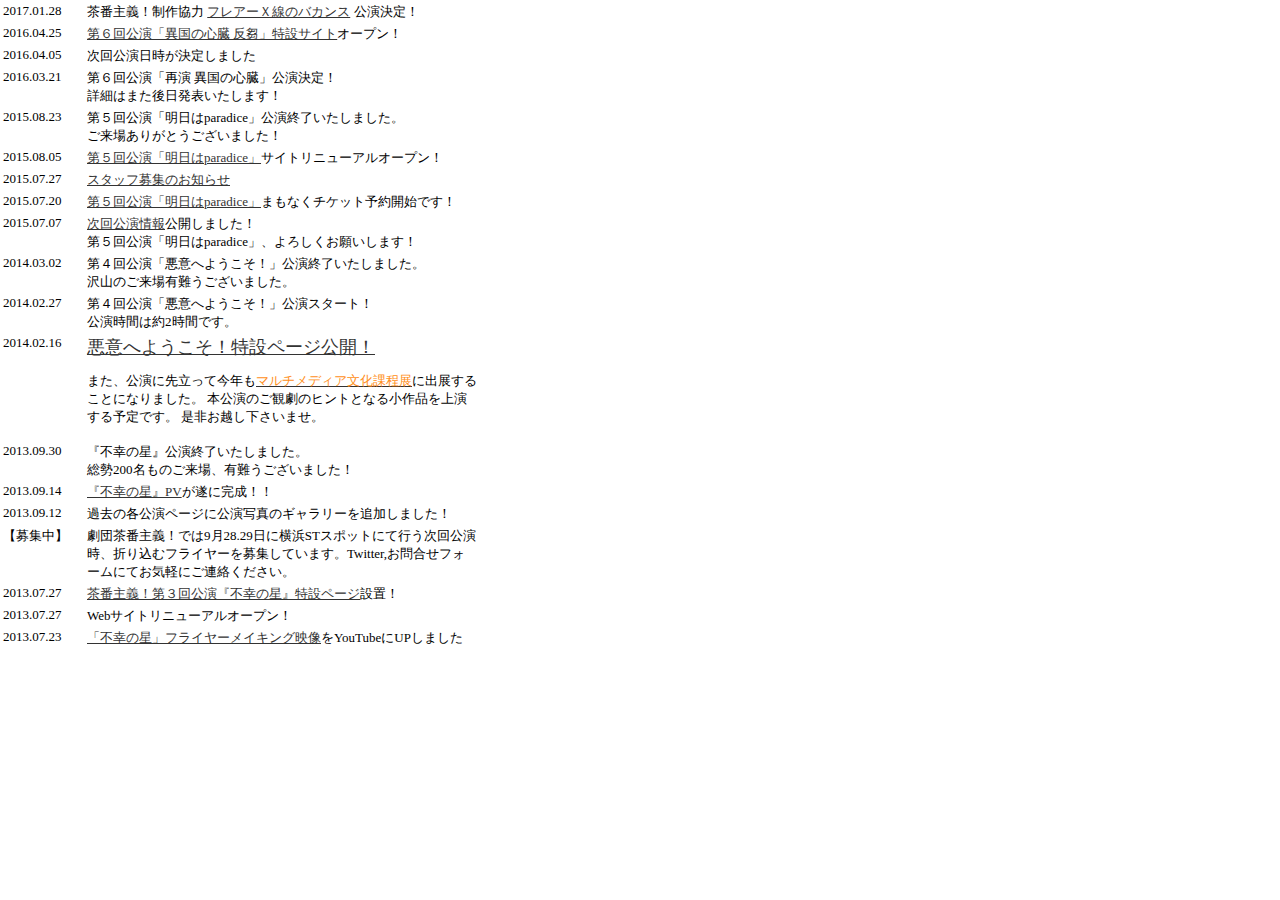
<file: new.html>
<!DOCTYPE html>
<html lang="ja">
<head>
<meta charset="utf-8">
<meta name="viewport" content="width=device-width, initial-scale=1.0, minimum-scale=1.0, maximum-scale=1.0, user-scalable=no">
<title>「明日はparadice」ー劇団茶番主義！</title>
<meta name="description" content="「劇団茶番主義！」は、メディア理論を学ぶ横浜国立大学の学生と美術を実践的に学ぶ武蔵野美術大学の学生とが集まり立ち上げた劇団です。毎年、演劇や映像作品の公演を行っています。">
<meta name="keywords" content="茶番主義！,チャバニズム！,chabanism!,横浜国立大学,武蔵野美術大学,横国,武美,演劇,劇団,神奈川">
<meta http-equiv=”Pragma” content=”no-cache”>
<style type="text/css">
 <!--
.text	{
		text-align : left;
		font-size : 11;
		font-family: Meiryo;
}

body { overflow-x: hidden;
		margin : 0px;
		font-size: small;

		scrollbar-face-color: #ffffff;       /* 表面の色 */
 		scrollbar-3dlight-color: #cccccc;    /* 左端と上端の色 */
  		scrollbar-highlight-color: #ffffff;  /* ハイライトの色 */
 	 	scrollbar-shadow-color: #ffffff;     /* 影の色 */
 	 	scrollbar-darkshadow-color: #cccccc; /* 右端と下端 */
  		scrollbar-arrow-color: #cccccc;      /* 矢印の色 */
  		scrollbar-track-color: #ffffff;      /* バーの背景の色 */
		}

A:link  {
		color: #333333;    /* リンク */
		font-family: Meiryo;
	}
A:active  {
		color: #333333;    /* リンク */
		font-family: Meiryo;
	}
A:visited  {
		color: #333333;    /* リンク */
		font-family: Meiryo;
	}
A:hover  {
		color: #333333;    /* リンク */
		font-family: Meiryo;
	}
 -->
 </style>


</head>
<body>

<table class="text" width="480">
<tr valign="top"><td width="80">2017.01.28</td><td>茶番主義！制作協力 <a href="http://chabanism.chakin.com/page2-jikai.html" target="_parent">フレアーＸ線のバカンス</a> 公演決定！</td></tr>
<tr valign="top"><td width="80">2016.04.25</td><td><a href="http://chabanism.chakin.com/special/ikoku_re/ikoku_re.html" target="_parent">第６回公演「異国の心臓 反芻」特設サイト</a>オープン！</td></tr>
<tr valign="top"><td width="80">2016.04.05</td><td>次回公演日時が決定しました<br>
<tr valign="top"><td width="80">2016.03.21</td><td>第６回公演「再演 異国の心臓」公演決定！<br />詳細はまた後日発表いたします！</td></tr>
<tr valign="top"><td width="80">2015.08.23</td><td>第５回公演「明日はparadice」公演終了いたしました。<br />ご来場ありがとうございました！</td></tr>
<tr valign="top"><td width="80">2015.08.05</td><td><a href="http://chabanism.chakin.com/special/paradise/paradise.html" target="_blank">第５回公演「明日はparadice」</a>サイトリニューアルオープン！</td></tr>
<tr valign="top"><td width="80">2015.07.27</td><td><a href="http://chabanism.chakin.com/special/paradise/paradise_recruit.html" target="_blank">スタッフ募集のお知らせ</a></td></tr>
<tr valign="top"><td width="80">2015.07.20</td><td><a href="http://chabanism.chakin.com/special/paradise/paradise.html" target="_blank">第５回公演「明日はparadice」</a>まもなくチケット予約開始です！</td></tr>
<tr valign="top"><td width="80">2015.07.07</td><td><a href="http://chabanism.chakin.com/page2-jikai.html" target="_blank">次回公演情報</a>公開しました！<br />
  第５回公演「明日はparadice」、よろしくお願いします！</td></tr>
<tr valign="top"><td width="80">2014.03.02</td><td>第４回公演「悪意へようこそ！」公演終了いたしました。<br>沢山のご来場有難うございました。</td></tr>
<tr valign="top"><td width="80">2014.02.27</td><td>第４回公演「悪意へようこそ！」公演スタート！<br>公演時間は約2時間です。</td></tr>
<tr valign="top"><td width="80">2014.02.16</td><td><font size="+1" color="#DF334E"><a href="http://chabanism.chakin.com/youkoso/youkoso.html" target="_top">悪意へようこそ！特設ページ公開！</a></font><br>
													<p style="size:-1">また、公演に先立って今年も<a href="http://mmcs.edhs.ynu.ac.jp/multen2014/" target="_blank"><font color="#FF8F22">マルチメディア文化課程展</font></a>に出展することになりました。
													本公演のご観劇のヒントとなる小作品を上演する予定です。
													是非お越し下さいませ。</p>
</td></tr>
<tr valign="top"><td width="80">2013.09.30</td><td>『不幸の星』公演終了いたしました。<br>総勢200名ものご来場、有難うございました！</td></tr>
<tr valign="top"><td width="80">2013.09.14</td><td><a href="http://www.youtube.com/watch?v=StM-QEeVL1Y&feature=player_detailpage" target="_blank">『不幸の星』PV</a>が遂に完成！！</td></tr>
<tr valign="top"><td width="80">2013.09.12</td><td>過去の各公演ページに公演写真のギャラリーを追加しました！</td></tr>
<tr valign="top"><td width="80">【募集中】</td><td>劇団茶番主義！では9月28.29日に横浜STスポットにて行う次回公演時、折り込むフライヤーを募集しています。Twitter,お問合せフォームにてお気軽にご連絡ください。</td></tr>
<tr valign="top"><td width="80">2013.07.27</td><td><a href="hukounohoshi/hukounohoshi.html" target="_blank">茶番主義！第３回公演『不幸の星』特設ページ</a>設置！</td></tr>
<tr valign="top"><td width="80">2013.07.27</td><td>Webサイトリニューアルオープン！</td></tr>
<tr valign="top"><td width="80">2013.07.23</td><td><a href="http://www.youtube.com/watch?v=HuVbUxaQj5A&feature=youtu.be" target="_blank">「不幸の星」フライヤーメイキング映像</a>をYouTubeにUPしました</td></tr>
</table>



</body>
</file>
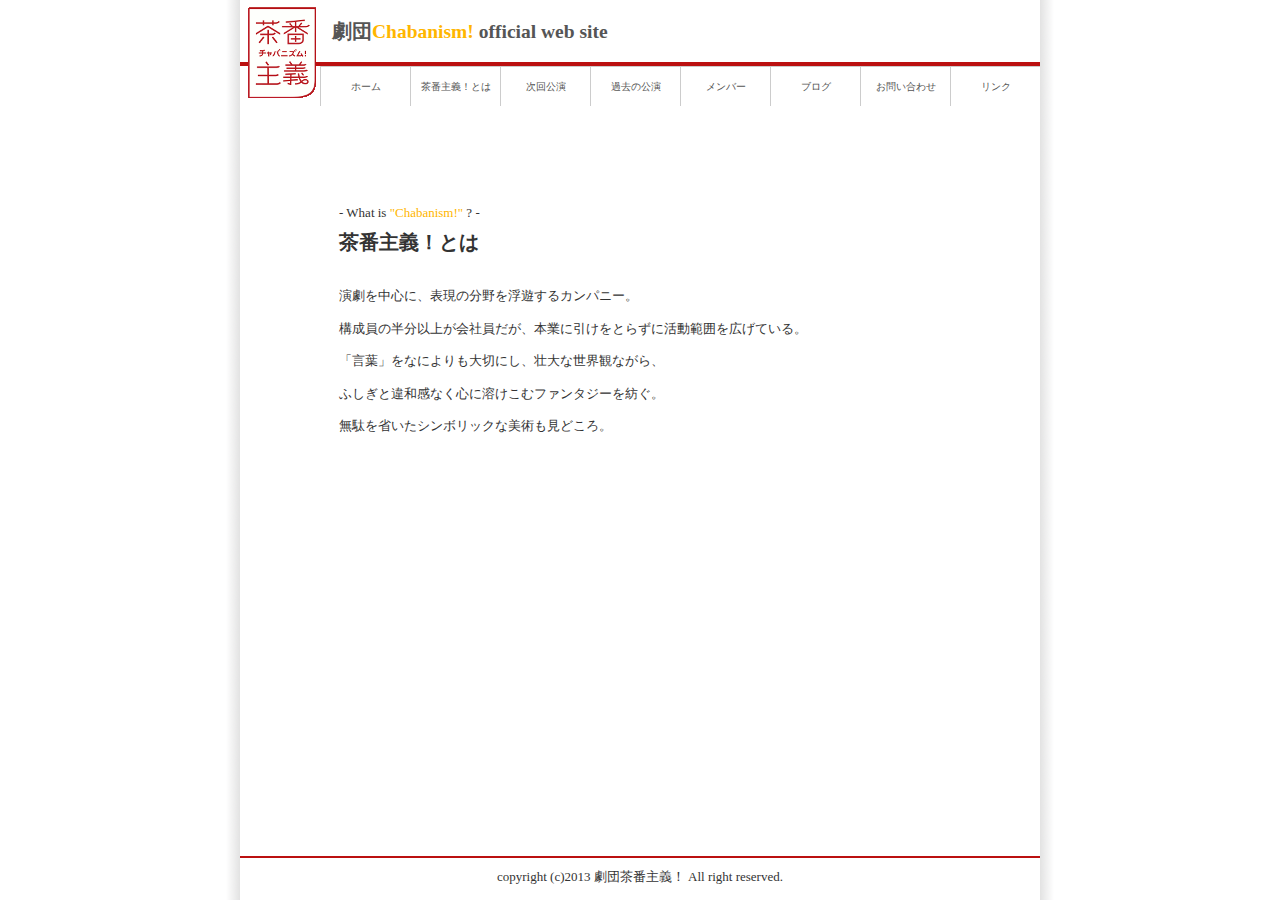
<file: page1-chabantoha.html>
<!DOCTYPE html>
<html lang="ja">
<head>
<meta charset="utf-8">
<title>茶番主義！とは</title>
<meta name="description" content="">
<meta name="keywords" content="">
<link rel="shortcut icon" href="img/favicon.ico">
<link rel="stylesheet" type="text/css" href="style2.css" />
<style type="text/css">
 <!--
.wrapper {
  position:rerative;
}
.height100 {
  height: 100%;
}
#footer {
	position:absolute;
  bottom:0px;
}
</style>
</head>
<body>

<div id="container">
<div id="header">
<h1 class="moji">劇団<span style="color:#FFB600">Chabanism!</span> official web site</h1>
</div>

<div class="wrapper">
  <div id="logo">
  <a href="http://chabanism.chakin.com/">
  <img src="img/chaban_logo_002.gif" width="80" height="101"  hspace="2" align="left">
  </a>
  </div>
  <div id="menu2">
  	<ul>
  	  <li><a href="http://chabanism.chakin.com/">ホーム</a></li>
  	  <li><a href="page1-chabantoha.html">茶番主義！とは</a></li>
  	  <li><a href="page2-jikai.html">次回公演</a></li>
  	  <li><a href="page3-kako.html">過去の公演</a></li>
  	  <li><a href="page4-member.html">メンバー</a></li>
  	  <li><a href=" http://chabablog.kakuren-bo.com/" target="_blank">ブログ</a></li>
  	  <li><a href="page5-otoiawase.html">お問い合わせ</a></li>
  	  <li><a href="page6-link.html">リンク</a></li>
  	</ul>
  </div>
  <div id="main" class="height100">
    <div style="margin:80px auto;width:600px;">
      - What is <span style="color:#FFB600">"Chabanism!"</span> ? -
      <h2 style="margin:8px 0 24px 0">
      	茶番主義！とは
      </h2>
      <p style="line-height:2.5;">
        演劇を中心に、表現の分野を浮遊するカンパニー。<br />
        構成員の半分以上が会社員だが、本業に引けをとらずに活動範囲を広げている。<br />
        「言葉」をなによりも大切にし、壮大な世界観ながら、<br />
        ふしぎと違和感なく心に溶けこむファンタジーを紡ぐ。<br />
        無駄を省いたシンボリックな美術も見どころ。<br />
      </p>
    </div>
  </div>
  <div id="footer">
   copyright (c)2013 劇団茶番主義！ All right reserved.
  </div>
</div>

</body>
</html>
</file>
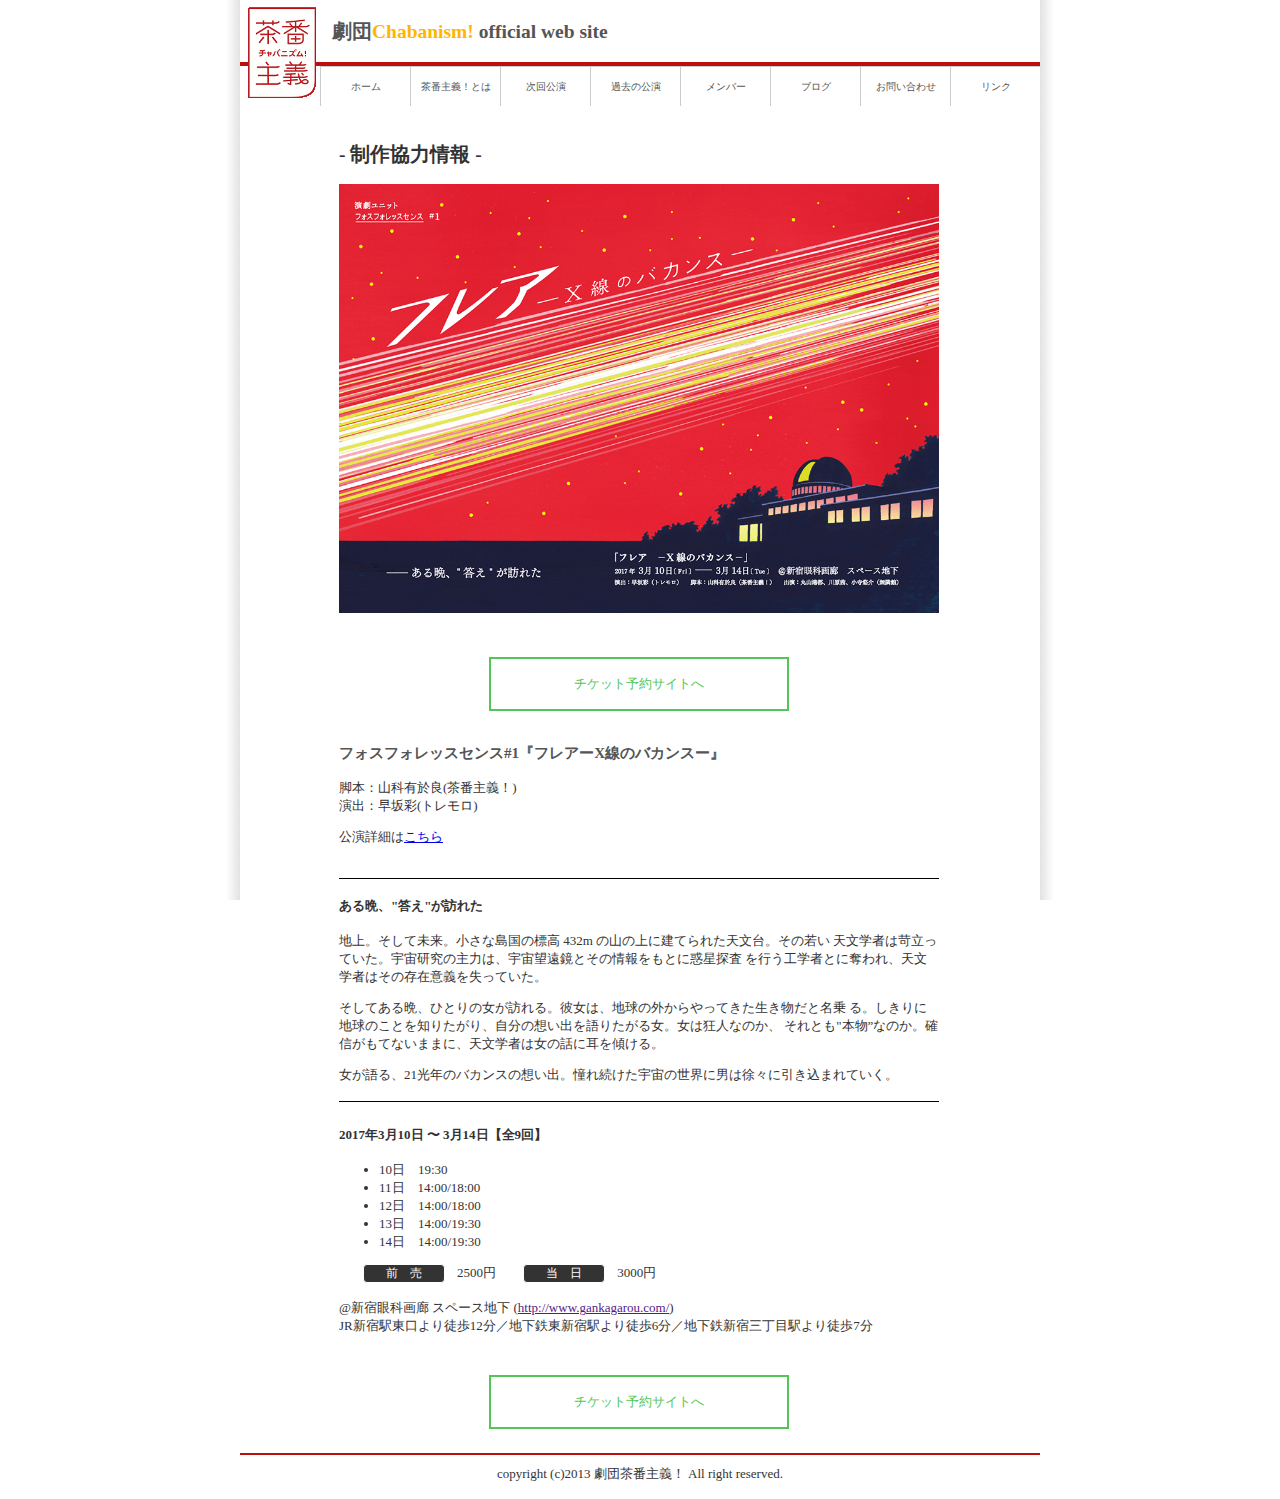
<file: page2-jikai.html>
<!DOCTYPE html>
<html lang="ja">
<head>
<meta charset="utf-8">
<title>次回公演</title>
<meta name="description" content="">
<meta name="keywords" content="">
<link rel="shortcut icon" href="img/favicon.ico">
<link rel="stylesheet" type="text/css" href="style2.css" />
<style type="text/css">
 <!--
#footer {
	position:relative; bottom:0px;
}
.special {
  /*デザイン*/
  padding: 12px 24px;
  moz-border-radius: 10px;
  -webkit-border-radius: 10px;
  border-radius: 10px;
  box-shadow:0px 0px 4px #ccc;
}

</style>

</head>
<body>

<div id="container">

<div id="header">
<h1 class="moji">劇団<span style="color:#FFB600">Chabanism!</span> official web site</h1>
</div>

<div id="black"/>

<div id="logo">
<a href="http://chabanism.chakin.com/">
<img src="img/chaban_logo_002.gif" width="80" height="101"  hspace="2" align="left">
</a>
</div>

<div id="menu2">
	<ul>
	  <li><a href="http://chabanism.chakin.com/">ホーム</a></li>
	  <li><a href="page1-chabantoha.html">茶番主義！とは</a></li>
	  <li><a href="page2-jikai.html">次回公演</a></li>
	  <li><a href="page3-kako.html">過去の公演</a></li>
	  <li><a href="page4-member.html">メンバー</a></li>
	  <li><a href=" http://chabablog.kakuren-bo.com/" target="_blank">ブログ</a></li>
	  <li><a href="page5-otoiawase.html">お問い合わせ</a></li>
	  <li><a href="page6-link.html">リンク</a></li>
	</ul>
</div>

<div id="main" style="text_align:center;">
  <div style="margin:0 auto;width:600px;">
    <h2>
    	- 制作協力情報 -
    </h2>
      <a href="http://chabanism.chakin.com/special/ikoku_re/" target="_parent">
        <img src="img/next.png" width="600px">
      </a>
      <a class="button" href="https://ticket.corich.jp/apply/80140/006/">
        チケット予約サイトへ
      </a>
      <h3 style="color:#555;margin-top:32px;">
      フォスフォレッスセンス#1『フレアーX線のバカンスー』
      </h3>
      <p>
        脚本：山科有於良(茶番主義！)<br />
        演出：早坂彩(トレモロ)<br />
      </p>
      <p style="padding-bottom:32px;border-bottom: 1px solid #000">
        公演詳細は<a href="https://phosphorescence-in-bloom.tumblr.com">こちら</a>
      </p>
      <h4>
      ある晩、"答え"が訪れた
    </h4>
      地上。そして未来。小さな島国の標高 432m の山の上に建てられた天文台。その若い 天文学者は苛立っていた。宇宙研究の主力は、宇宙望遠鏡とその情報をもとに惑星探査 を行う工学者とに奪われ、天文学者はその存在意義を失っていた。
      </p>
      <p>
      そしてある晩、ひとりの女が訪れる。彼女は、地球の外からやってきた生き物だと名乗 る。しきりに地球のことを知りたがり、自分の想い出を語りたがる女。女は狂人なのか、 それとも"本物”なのか。確信がもてないままに、天文学者は女の話に耳を傾ける。
      </p>
      <p>
      女が語る、21光年のバカンスの想い出。憧れ続けた宇宙の世界に男は徐々に引き込まれていく。
      </p>

        <h4 style="padding-top:24px;border-top: 1px solid #000">2017年3月10日 〜 3月14日【全9回】</h4>
        <p>
          <ul>
            <li>10日　19:30</li>
            <li>11日　14:00/18:00</li>
            <li>12日　14:00/18:00</li>
            <li>13日　14:00/19:30</li>
            <li>14日　14:00/19:30</li>
          </ul>
        <div class="ticket-type"><span>前売</span></div>2500円
        <div class="ticket-type"><span>当日</span></div>3000円<br />
        <br />
        @新宿眼科画廊 スペース地下 (<a href url="http://www.gankagarou.com/">http://www.gankagarou.com/</a>)<br />
        JR新宿駅東口より徒歩12分／地下鉄東新宿駅より徒歩6分／地下鉄新宿三丁目駅より徒歩7分
        </p>
        <a class="button" href="https://ticket.corich.jp/apply/80140/006/">
          チケット予約サイトへ
        </a>
  </div>
</div>

<div id="footer">
 copyright (c)2013 劇団茶番主義！ All right reserved.
</div>
</div>
</body>
</html>
</file>
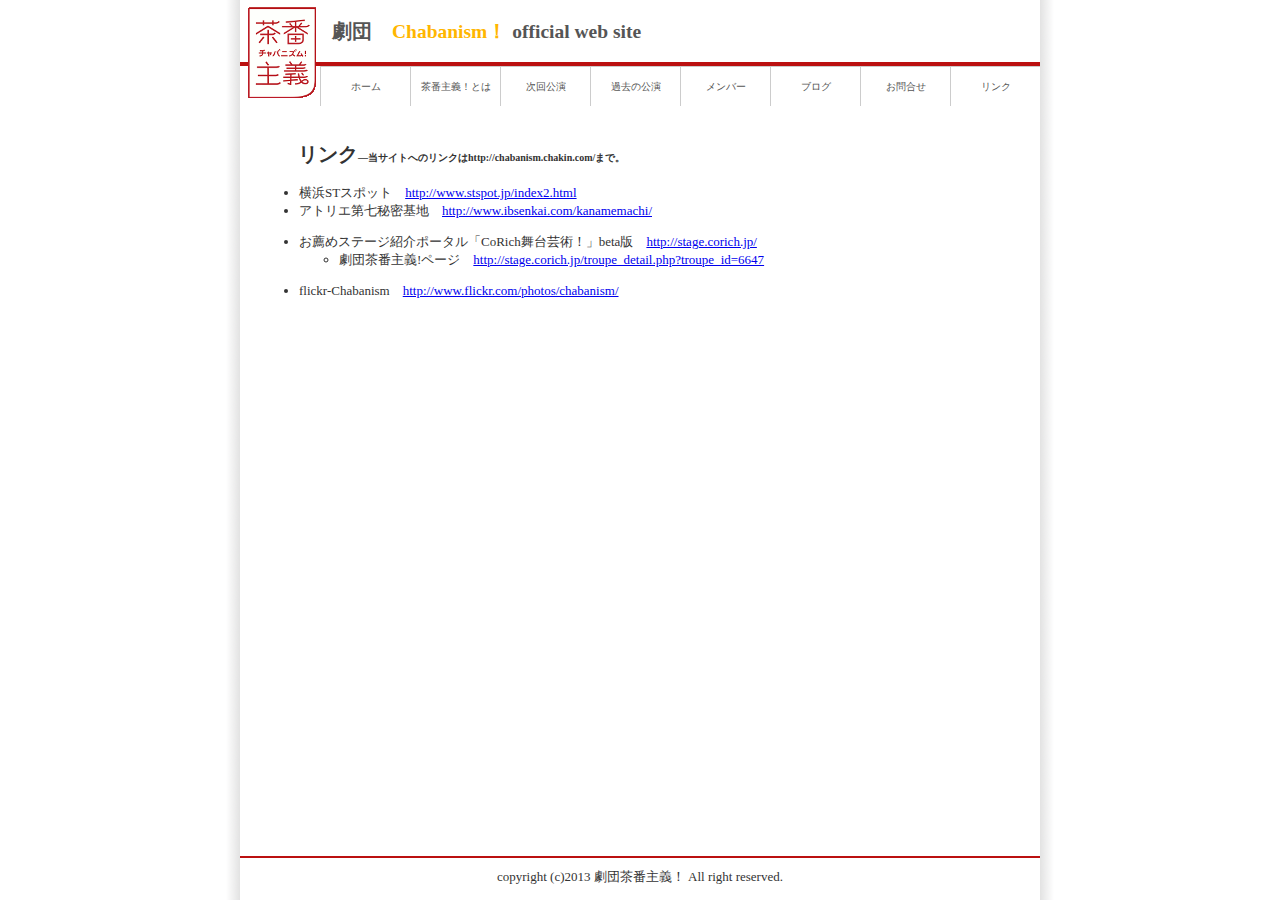
<file: page6-link.html>
<!DOCTYPE HTML PUBLIC "-//W3C//DTD HTML 4.01//EN" "http://www.w3.org/TR/html4/strict.dtd">  
<html>  
<head>
<meta http-equiv="Content-Type" content="text/html; charset=UTF-8">
<title>劇団茶番主義！official web site</title>
<link rel="stylesheet" type="text/css" href="style2.css" />
<style type="text/css">
 <!--

#footer{position:absolute;	 bottom:0px;}

 -->
 </style>


</head>
<body>

<div id="container">

<div id="header">
<h1 class="moji">劇団　<span style="color:#FFB600">Chabanism！</span> official web site</h1> 
</div>

<div id="black"/>

<div id="logo">
<a href="http://chabanism.chakin.com/">
<img src="img/chaban_logo_002.gif" width="80" height="101"  hspace="2" align="left">
</a>
</div>

<div id="menu2">
<ul>
<li><a href="http://chabanism.chakin.com/">ホーム</a></li>
<li><a href="page1-chabantoha.html">茶番主義！とは</a></li>
<li><a href="page2-jikai.html">次回公演</a></li>
<li><a href="page3-kako.html">過去の公演</a></li>
<li><a href="page4-member.html">メンバー</a></li>
<li><a href=" http://chabablog.kakuren-bo.com/" target="_blank">ブログ</a></li>
<li><a href="page5-otoiawase.html">お問合せ</a></li>
<li><a href="page6-link.html">リンク</a></li>
</ul>
</div>



<div id="main">

<h2 align="left" style="padding-left:2em">リンク<font size="-2">―当サイトへのリンクはhttp://chabanism.chakin.com/まで。</font></h2>

<ul>
<li>横浜STスポット　<a href="http://www.stspot.jp/index2.html" target="_blank">http://www.stspot.jp/index2.html</a></li>
<li>アトリエ第七秘密基地　<a href="http://www.ibsenkai.com/kanamemachi/ " target="_blank">http://www.ibsenkai.com/kanamemachi/ </a></li>
</ul>
<ul>
<li>お薦めステージ紹介ポータル「CoRich舞台芸術！」beta版　<a href="http://stage.corich.jp/" target="_blank">http://stage.corich.jp/</a></li>
	<ul>
	<li>劇団茶番主義!ページ　<a href="http://stage.corich.jp/troupe_detail.php?troupe_id=6647" target="_blank">http://stage.corich.jp/troupe_detail.php?troupe_id=6647</a></li>
	</ul>
</ul>
<ul>
<li>flickr-Chabanism　<a href="http://www.flickr.com/photos/chabanism/" target="_blank">http://www.flickr.com/photos/chabanism/</a></li>
</ul>
</div>

<div id="footer">
 copyright (c)2013 劇団茶番主義！ All right reserved. 
</div>


</div>

</body>
</html>
</file>
<file: style2.css>
html,body,container,main {
	height: 100%;
	}

body	{
	width : 100%;
	margin : 0px;
	text-align:center; /*IE�Ή�*/
	background-position: center;
	background-color: #ffffff;
	background-image: url("img/css_bg.gif"); /* �S�̂̔w�i�摜 */
 	background-repeat: repeat-y;            /* �w�i���J���Ԃ��Ȃ� */
  	background-attachment:fixed;             /* �w�i�摜���Œ肷�� */
 	font-size : small;

}


a img{
	border: none;
	}

#container	{
		position: relative;
		height: auto !important; /*IE6�΍�*/
		height: 100%; /*IE6�΍�*/
		min-height: 100%;

		background-color: #ffffff;
		width : 800px;
		margin : 0px auto;

}

#header {
 	width : 800px ;
	height : 60px ;
	background-color : #ffffff;
	border-bottom: solid 4px #bb1010;
	text-align : left;

	color : #555555;
	font-family: Meiryo;

}

#header h1 {
		width : 800px;
		padding-left : 90px;
		padding-top : 16px;
	}

#black {
	float: left;
	width: 800px;
	height: 40px;
	background-color : #ffffff;
}



#logo {
	float: left;
	width : 80px;
	height : 105px ;
	text-align : left;
	position: absolute;
	top : 0px;
	/*border : 1px solid #000000;*/

}

/*---------------------------------------------------------------------*/

#menu2 {
	clear : both;
	float: right;
	/*position:relative;*/
	width : 720px;
   	overflow:hidden;
	background-color : #dddddd;
	height : 40px;
	margin-top : 0px;
	padding : 0px;
	text-align:right;
	font-size: x-small;
	/*border : 1px solid #cccccc;*/
}

#menu2 ul {
	display:inline; /**/
	list-style:none;
	margin-left:0px; /*�����̎����]�����Ȃ����V��*/
	padding-left:0px; /*firefox�ɂē���*/

	}

	#menu2 li {
		float: left;
		background-color : #ffffff;
		width : 89px;
		height : 40px;
		line-height : 40px;
		margin : 0px;
		padding : 0px;
		border: solid 1px #cccccc;
		border-right: none;
	}


		#menu2 li A {
					display: block; /*�u���b�N�͈͂ɕϊ�*/
		  			width: 100%;
		  			height: 100%;
					color: #555555;    /* �����N */
		  			font-family: Meiryo;
					font-size : 12;
					text-decoration: none;    /* ���������� */
					text-align : center;
		}

		#menu2 li A:visited {
					color: #555555;               /* ���Ɍ��������N */
				    	text-decoration: none}     /* ���������� */

		#menu2 li A:active {
					color: #555555;
					text-decoration: none;
					background-color: #FFB600; } /* �N���b�N���̃����N */

		#menu2 li A:hover {                   /* �J�[�\�������ɂ��鎞�̃����N */
		  			color: #ffffff;
		  			text-decoration: none;     /* ���������� */
					background-color: #FFB600;
		}

/*---------------------------------------------------------------------*/

#main	{
		clear : both ; width : 760px;
		background-color: #ffffff;
		padding : 19px;
		text-align : left;
		font-size : 11;
		font-family: Meiryo;
		color: #333333;
		/*border : 1px solid #cccccc;*/

		padding-bottom: 24px;
}


a.banner:hover img{
	border: no;
	opacity:0.6;
	filter: alpha(opacity=60);
	}



	A.botan:link  {
				color: #333333;    /* �����N */
	  			font-family: Meiryo;
	  			padding : 4px 10px;
				text-decoration: none;    /* ���������� */
				text-align : center;
				border: 1px solid #cccccc;
	}

	A.botan:visited {
				color: #333333;               /* ���Ɍ��������N */
			    	text-decoration: none;
			    	}

	A.botan:active {	/* �N���b�N���̃����N */
				color: #333333;
				text-decoration: none;
				}

	A.botan:hover {
	  			color: #ffffff;
	  			text-decoration: none;
				background-color: #FFB600;
			}


	A.nomal:link  {
	  			font-family: Meiryo;
	}

table.kako {
	}
.kako tr	{
	height: 200px;
	}
.kako td	{
	width: 200px;
	border : 1px solid #cccccc;
	padding: 10px;
	text-align : center;
	}
img.kako    {
			vertical-align:top;
}


table.mem {
	}
.mem tr	{
	height: 150px;
	}
.mem td	{
	width: 300px;
	border : 1px solid #cccccc;
	padding: 25px;
	}
img.mem    {
			vertical-align:top;
			float:left;
			margin-right:20px;
}

.moji  {
	font-size : 150%;
	margin : 2px;
	font-family: Meiryo;
}
.moji2  {
	font-size : 110%;
	margin: 0px;
	font-family: Meiryo;
}
/*========リンクボタン========*/
/*ベーススタイル*/
.button {
	display: block;
	width: 300px;
	height: 54px;
	margin: 40px auto 0;
	text-align: center;
	text-decoration: none;
	line-height: 54px;
	outline: none;
}
.button::before,
.button::after {
	position: absolute;
	z-index: -1;
	display: block;
	content: '';
}
.button,
.button::before,
.button::after {
	-webkit-box-sizing: border-box;
	-moz-box-sizing: border-box;
	box-sizing: border-box;
	-webkit-transition: all .3s;
	transition: all .3s;
}
/*スタイル毎追記*/
.button {
	background-color: #fff;
	border: 2px solid #53C655;
	color: #53C655;
	line-height: 50px;
}
.button:hover {
	background-color: #53C655;
	border-color: #53C655;
	color: #fff;
}
.flyer img:hover {
	-webkit-filter: brightness(.6);
	-moz-filter: brightness(.6);
	-o-filter: brightness(.6);
	-ms-filter: brightness(.6);
	filter: brightness(.6);
}
/*========チケットタイプ========*/
.ticket-type {
  display: inline-block;
  width: 80px;
  margin: 0 12px 0 24px;
  text-align: center;
  color: #fff;
  background-color: #333;
	border: 1px solid #fff;
	border-radius: 4px;
}
.ticket-type span {
  font-size: 12px;
  letter-spacing: 1em;
  margin-right: -1em;
}

/*---------------------------------------------------------------------*/
#footer {
	clear:both;
	height: 24px;
	width : 800px;

	background-color : #ffffff;
	border-top: solid 2px #bb1010;
	color : #333333;
	text-align: center;
	padding: 10px 0px;
	font-size : 10;
	font-family: Meiryo;
	}
</file>
